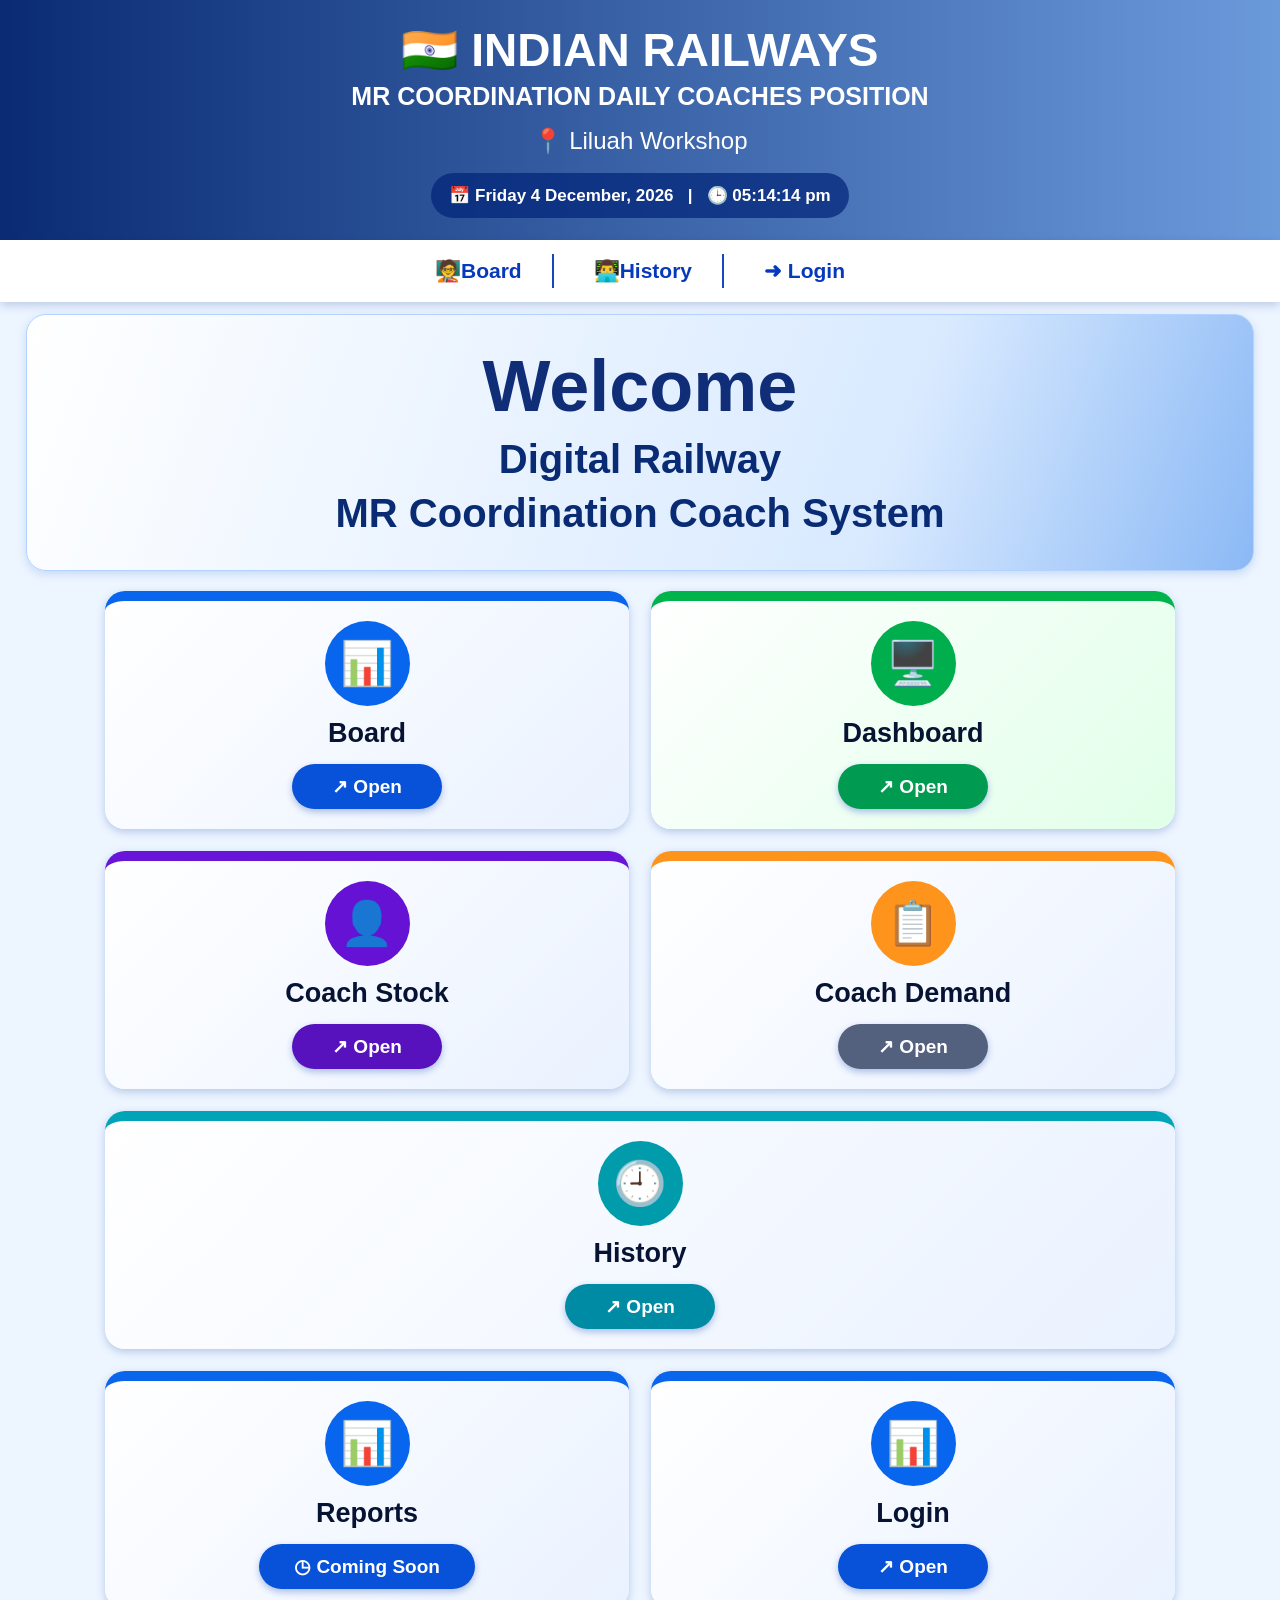
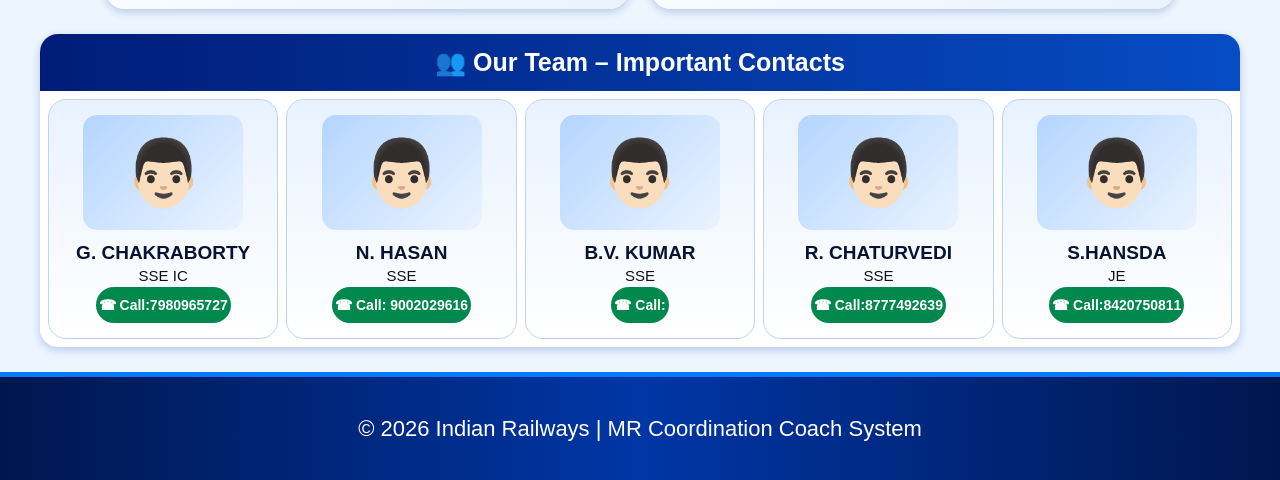
<file: index.html>
<!DOCTYPE html>

<html lang="en">

<head>

<meta charset="UTF-8">

<meta name="viewport" content="width=device-width, initial-scale=1.0">

<title>MR COORDINATION DAILY COACHES POSITION</title>

<style>

* {

    margin: 0;

    padding: 0;

    box-sizing: border-box;

}

body {

    font-family: Arial, sans-serif;

    background: #edf5ff;

    color: #071b55;

}

/* HEADER */

.header {

    min-height: 240px;

    padding: 20px 4%;

    color: white;

    background:

    linear-gradient(90deg, rgba(0,35,110,.96),

    rgba(0,80,190,.55)),

    url("https://images.unsplash.com/photo-1474487548417-781cb71495f3")

    center/cover;

    position: relative;

}

.header h1 {

    font-size: clamp(25px, 4vw, 46px);

    font-weight: 900;

}

.header h2 {

    font-size: clamp(16px, 2.5vw, 25px);

    margin-top: 5px;

}

.header p {

    font-size: 24px;

    margin-top: 16px;

}

#dateTime {

    display: inline-block;

    margin-top: 18px;

    padding: 12px 18px;

    background: rgba(0,35,120,.7);

    border-radius: 30px;

    font-size: 17px;

    font-weight: bold;

}

/* NAVIGATION */

nav {

    display: flex;

    justify-content: center;

    align-items: center;

    flex-wrap: wrap;

    background: #fff;

    padding: 14px 5px;

    box-shadow: 0 3px 10px #b7c9e8;

    gap: 0;

}

nav a {

    text-decoration: none;

    color: #0739bd;

    font-size: 21px;

    font-weight: bold;

    padding: 5px 30px;

    border-right: 2px solid #1747bd;

}

nav a:last-child {

    border-right: none;

}

nav a:hover {

    color: #009b54;

}

/* WELCOME */

.welcome {

    margin: 12px 2%;

    min-height: 210px;

    padding: 25px 35px;

    border: 1px solid #b3d2ff;

    border-radius: 20px;

    background:

    linear-gradient(110deg, #ffffff,

    #d9eaff 70%, #8bb9f5);

    box-shadow: 0 3px 10px #c5d9f5;

}

.welcome h2 {

    font-size: clamp(40px, 7vw, 72px);

    color: #102d78;

    font-weight: 900;

}

.welcome p {

    font-size: clamp(23px, 4vw, 40px);

    font-weight: bold;

    margin-top: 5px;

    color: #092b73;

}

/* MENU */

.menu {

    display: grid;

    grid-template-columns: repeat(2, 1fr);

    gap: 22px;

    margin: 15px 3%;

}

.card {

    min-height: 165px;

    border-radius: 20px;

    padding: 20px;

    background: linear-gradient(135deg,#fff,#eaf2ff);

    box-shadow: 0 3px 8px #b6c9e8;

    border-top: 10px solid #0965ec;

    position: relative;

    overflow: hidden;

}

.card:nth-child(2) {

    border-top-color: #00b44b;

    background: linear-gradient(135deg,#fff,#e1ffe9);

}

.card:nth-child(3) {

    border-top-color: #6815d9;

}

.card:nth-child(4) {

    border-top-color: #ff941d;

}

.card:nth-child(5) {

    border-top-color: #00a4b6;

    grid-column: 1 / -1;

}

.card h3 {

    font-size: 27px;

    color: #071332;

    margin-left: 25%;

}

.card p {

    font-size: 19px;

    color: #101b39;

    margin-left: 25%;

    margin-top: 4px;

}

.card button {

    display: block;

    margin: 12px auto 0;

    padding: 11px 35px;

    border: none;

    border-radius: 30px;

    background: #0752d8;

    color: white;

    font-size: 19px;

    font-weight: bold;

    cursor: pointer;

    box-shadow: 0 3px 7px #a8bde5;

}

.card:nth-child(2) button {

    background: #009b50;

}

.card:nth-child(3) button {

    background: #5812bd;

}

.card:nth-child(4) button {

    background: #53617e;

}

.card:nth-child(5) button {

    background: #008ba4;

}

.card button:hover {

    transform: scale(1.04);

}

.card a {

    text-decoration: none;

}

/* CARD ICON */

.card::before {

    content: "📊";

    position: absolute;

    left: 8%;

    top: 25px;

    width: 85px;

    height: 85px;

    border-radius: 50%;

    background: #0865ed;

    display: flex;

    align-items: center;

    justify-content: center;

    font-size: 43px;

    text-align: center;

    line-height: 85px;

}

.card:nth-child(2)::before {

    content: "🖥️";

    background: #00ae4d;

}

.card:nth-child(3)::before {

    content: "👤";

    background: #6512d4;

}

.card:nth-child(4)::before {

    content: "📋";

    background: #ff941d;

}

.card:nth-child(5)::before {

    content: "🕘";

    background: #009cac;

}

/* TEAM */

.team {

    margin: 20px 1.5%;

    background: white;

    border-radius: 18px;

    overflow: hidden;

    box-shadow: 0 3px 9px #b5c9e8;

}

.team-title {

    background: linear-gradient(90deg,#001c78,#064cc4);

    color: white;

    padding: 14px 22px;

    font-size: 25px;

    font-weight: bold;

}

.team-list {

    display: grid;

    grid-template-columns: repeat(5,1fr);

    gap: 8px;

    padding: 8px;

}

.person {

    text-align: center;

    padding: 12px 7px;

    border: 1px solid #bdd4f5;

    border-radius: 18px;

    background: linear-gradient(#e8f2ff,#fff);

}

.person-photo {

    height: 115px;

    border-radius: 14px;

    background: linear-gradient(135deg,#b4d5ff,#eaf3ff);

    display: flex;

    align-items: center;

    justify-content: center;

    font-size: 65px;

    margin-bottom: 8px;

}

.person h3 {

    font-size: 19px;

    color: #071332;

}

.person p {

    font-size: 15px;

    margin: 3px 0;

    color: #111;

}

.person button {

    width: 100%;

    padding: 10px 3px;

    margin-top: 8px;

    background: #00884d;

    color: white;

    border: none;

    border-radius: 20px;

    font-weight: bold;

    font-size: 14px;

    cursor: pointer;

}

/* FOOTER */

footer {

    margin-top: 25px;

    padding: 35px 10px;

    text-align: center;

    color: white;

    font-size: 22px;

    background: linear-gradient(90deg,#00164e,#0036a6,#00164e);

    border-top: 5px solid #0878ff;

}

/* MOBILE */

@media(max-width:700px) {

    .header {

        min-height: 190px;

        padding: 18px;

    }

    .header p {

        font-size: 19px;

    }

    #dateTime {

        font-size: 13px;

        padding: 10px;

    }

    nav a {

        font-size: 14px;

        padding: 8px 10px;

    }

    .welcome {

        min-height: 150px;

        padding: 20px;

    }

    .menu {

        grid-template-columns: 1fr;

        gap: 14px;

    }

    .card {

        min-height: 145px;

    }

    .card:nth-child(5) {

        grid-column: auto;

    }

    .card h3 {

        font-size: 22px;

    }

    .card p {

        font-size: 16px;

    }

    .card::before {

        width: 65px;

        height: 65px;

        font-size: 32px;

        line-height: 65px;

    }

    .team-list {

        grid-template-columns: repeat(2,1fr);

    }

    .person-photo {

        height: 100px;

    }

    .team-title {

        font-size: 18px;

    }

    footer {

        font-size: 15px;

    }

}

/* =====================================
   PREMIUM CENTER DESIGN
   MR COORDINATION HOMEPAGE
===================================== */

/* HEADER CENTER */

.header {
    text-align: center;
    display: flex;
    flex-direction: column;
    align-items: center;
    justify-content: center;
}

.header h1,
.header h2,
.header p {
    text-align: center;
}

/* NAVIGATION CENTER */

nav {
    justify-content: center;
    align-items: center;
    text-align: center;
    gap: 10px;
}

nav a {
    text-align: center;
}

/* WELCOME CENTER */

.welcome {
    display: flex;
    flex-direction: column;
    justify-content: center;
    align-items: center;
    text-align: center;
    padding: 30px 15px;
}

.welcome h2 {
    text-align: center;
}

.welcome p {
    text-align: center;
    line-height: 1.35;
}

/* MENU CARDS CENTER */

.menu {
    max-width: 1100px;
    margin: 20px auto;
    padding: 0 15px;
    justify-content: center;
}

.card {
    display: flex;
    flex-direction: column;
    justify-content: center;
    align-items: center;
    text-align: center;
    min-height: 220px;
    padding: 20px;
    transition: 0.3s ease;
}

.card:hover {
    transform: translateY(-5px);
    box-shadow: 0 8px 20px #a9c4ec;
}

.card::before {
    position: static;
    display: block;
    flex-shrink: 0;
    margin: 0 auto 12px;
}

.card h3,
.card p {
    margin: 0;
    text-align: center;
}

.card p {
    margin-top: 5px;
}

.card button {
    margin: 15px auto 0;
    min-width: 150px;
}

/* HISTORY CARD CENTER */

.card:nth-child(5) {
    grid-column: 1 / -1;
}

/* TEAM SECTION CENTER */

.team {
    max-width: 1200px;
    margin: 25px auto;
}

.team-title {
    text-align: center;
}

.team-list {
    justify-content: center;
    align-items: stretch;
}

.person {
    display: flex;
    flex-direction: column;
    justify-content: center;
    align-items: center;
    text-align: center;
    padding: 15px 8px;
}

.person-photo {
    width: 100%;
    max-width: 160px;
    margin: 0 auto 12px;
}

.person h3,
.person p {
    text-align: center;
}

.person button {
    margin-top: auto;
}

/* FOOTER CENTER */

footer {
    display: flex;
    justify-content: center;
    align-items: center;
    text-align: center;
    line-height: 1.5;
}

/* MOBILE CENTER */

@media(max-width:700px) {

    .header {
        text-align: center;
    }

    nav {
        gap: 5px;
    }

    nav a {
        padding: 8px;
        border: none;
        font-size: 14px;
    }

    .menu {
        grid-template-columns: 1fr;
        padding: 0 12px;
    }

    .card {
        min-height: 190px;
    }

    .card:nth-child(5) {
        grid-column: auto;
    }

    .team-list {
        grid-template-columns: repeat(2,1fr);
    }

    .person {
        min-width: 0;
    }

    .person button {
        font-size: 12px;
    }
}


</style>

</head>

<body>

<!-- HEADER -->

<header class="header">

    <h1>🇮🇳 INDIAN RAILWAYS</h1>

    <h2>MR COORDINATION DAILY COACHES POSITION</h2>

    <p>📍 Liluah Workshop</p>

    <div id="dateTime"></div>

</header>

<!-- NAVIGATION -->

<nav>

    <a href="board.html">🧑‍🏫Board</a>
<a href="history.html">👨‍💻History</a>
    <a href="admin.html">➜ Login</a>
     

</nav>

<!-- WELCOME -->

<section class="welcome">

    <h2>Welcome</h2>

    <p>

        Digital Railway <br>

        MR Coordination Coach System

    </p>

</section>

<!-- MENU -->

<section class="menu">
 <div class="card">

        <h3>Board</h3>


        <a href="board.html">

            <button>↗ Open</button>

        </a>

    </div>
    <div class="card">

        <h3>Dashboard</h3>

        <a href="dashboard.html">

            <button>↗ Open</button>

        </a>

    </div>
<div class="card">

    <h3>Coach Stock</h3>

    

    <a href="coach-stock.html">
        <button>↗ Open</button>
    </a>

</div>
<div class="card">

        <h3>Coach Demand</h3>

       

        <a href="coach-demand.html">

            <button>↗ Open</button>

        </a>

    </div>
<div class="card">

        <h3>History</h3>

       

        <a href="history.html">

            <button>↗ Open</button>

        </a>

    </div>
    
    <div class="card">

        <h3>Reports</h3>

       

        <button disabled>◷ Coming Soon</button>

    </div>
   

    <div class="card">

        <h3>Login</h3>

       

        <a href="admin.html">

            <button>↗ Open</button>

        </a>

    </div>


    

</section>

<!-- TEAM -->

<section class="team">

    <div class="team-title">

        👥 Our Team – Important Contacts

    </div>

    <div class="team-list">

        <div class="person">

            <div class="person-photo">👨🏻</div>

            <h3>G. CHAKRABORTY</h3>

            <p>SSE IC</p>

            <a href="tel:7980965727">

                <button>☎ Call:7980965727 </button>

            </a>

        </div>

        <div class="person">

            <div class="person-photo">👨🏻</div>

            <h3>N. HASAN</h3>

            <p>SSE</p>

            <a href="tel:9002029616">

                <button>☎ Call: 9002029616 </button>

            </a>

        </div>

        <div class="person">

            <div class="person-photo">👨🏻</div>

            <h3>B.V. KUMAR</h3>

            <p>SSE</p>

            <a href="tel:">

                <button>☎ Call: </button>

            </a>

        </div>

        <div class="person">

            <div class="person-photo">👨🏻</div>

            <h3>R. CHATURVEDI</h3>

            <p>SSE</p>

            <a href="tel:8777492639">

                <button>☎ Call:8777492639</button>

            </a>

        </div>

        <div class="person">

            <div class="person-photo">👨🏻</div>

            <h3>S.HANSDA</h3>

            <p>JE</p>

            <a href="tel:8420750811">

                <button>☎ Call:8420750811</button>

            </a>

        </div>

    </div>

</section>

<!-- FOOTER -->

<footer>

    © 2026 Indian Railways |

    MR Coordination Coach System

</footer>

<!-- DATE TIME -->

<script>

function updateDateTime() {

    const now = new Date();

    const date = now.toLocaleDateString(

        'en-IN',

        {

            weekday: 'long',

            day: 'numeric',

            month: 'long',

            year: 'numeric'

        }

    );

    const time = now.toLocaleTimeString(

        'en-IN',

        {

            hour: '2-digit',

            minute: '2-digit',

            second: '2-digit',

            hour12: true

        }

    );

    document.getElementById("dateTime").innerHTML =

        "📅 " + date + " &nbsp; | &nbsp; 🕒 " + time;

}

updateDateTime();

setInterval(updateDateTime, 1000);

</script>

</body>

</html>
</file>
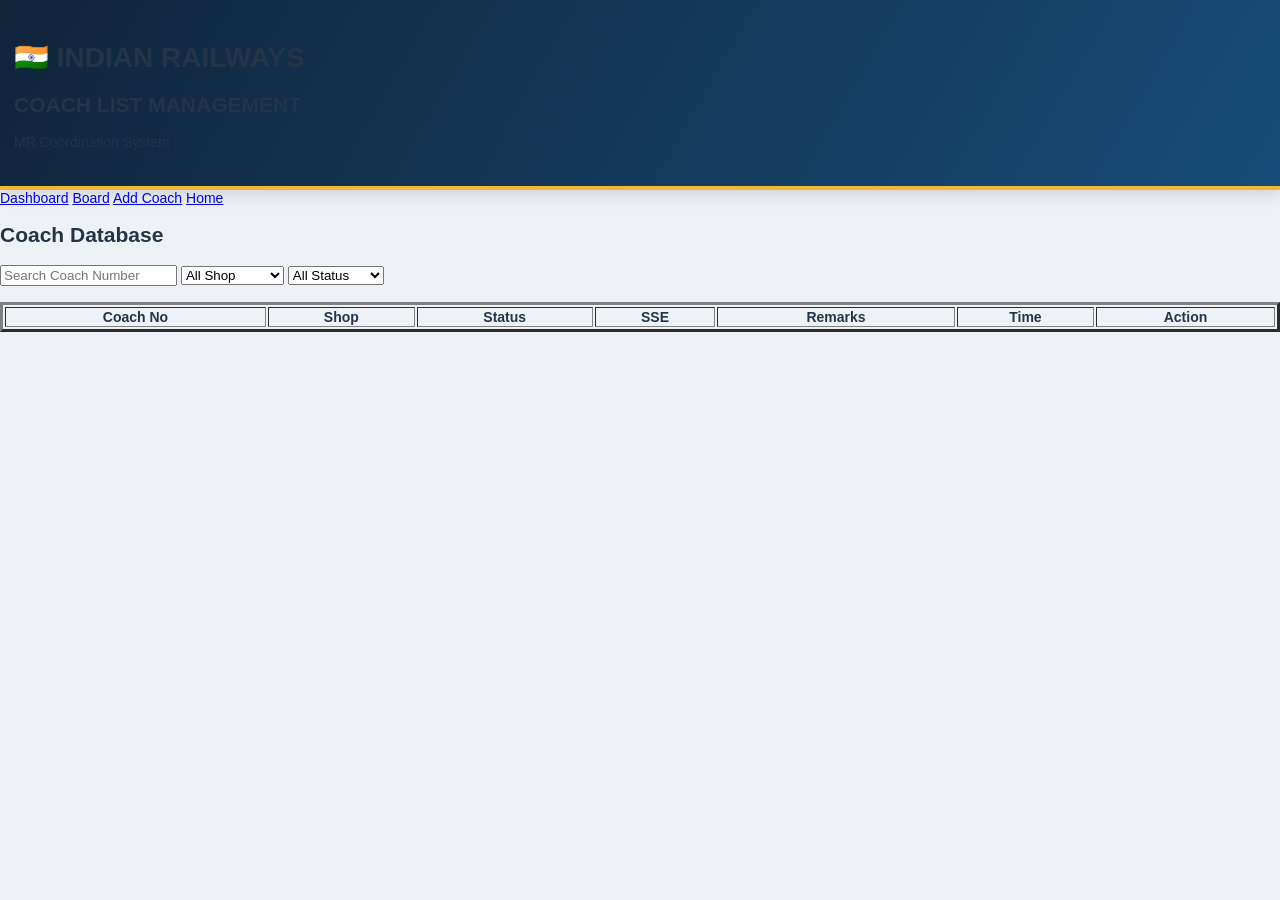
<file: coach-list.html>
<!DOCTYPE html>
<html lang="en">

<head>

<meta charset="UTF-8">
<meta name="viewport" content="width=device-width, initial-scale=1.0">

<title>
Coach List Management
</title>

<link rel="stylesheet" href="css/style.css">

</head>


<body>


<header class="header">

<h1>🇮🇳 INDIAN RAILWAYS</h1>

<h2>COACH LIST MANAGEMENT</h2>

<p>MR Coordination System</p>

</header>



<nav>

<a href="dashboard.html">Dashboard</a>

<a href="board.html">Board</a>

<a href="admin.html">Add Coach</a>

<a href="index.html">Home</a>

</nav>



<div class="admin-box">


<h2>Coach Database</h2>


<input 
type="text"
id="search"
placeholder="Search Coach Number"
onkeyup="loadCoachList()"
>



<select id="shopFilter" onchange="loadCoachList()">

<option value="">All Shop</option>

<option>N SHOP</option>
<option>M SHOP</option>
<option>SCR SHOP</option>
<option>CR SHOP</option>
<option>LIFTING BAY</option>
<option>J SHOP</option>

</select>



<select id="statusFilter" onchange="loadCoachList()">

<option value="">All Status</option>

<option>READY</option>
<option>WORKING</option>
<option>HOLD</option>
<option>COMPLETE</option>

</select>



<br><br>



<table border="3" width="100%">


<thead>

<tr>

<th>Coach No</th>
<th>Shop</th>
<th>Status</th>
<th>SSE</th>
<th>Remarks</th>
<th>Time</th>
<th>Action</th>


</tr>


</thead>



<tbody id="coachTable">


</tbody>



</table>



</div>



<script src="js/coach-list.js"></script>


</body>

</html>
</file>
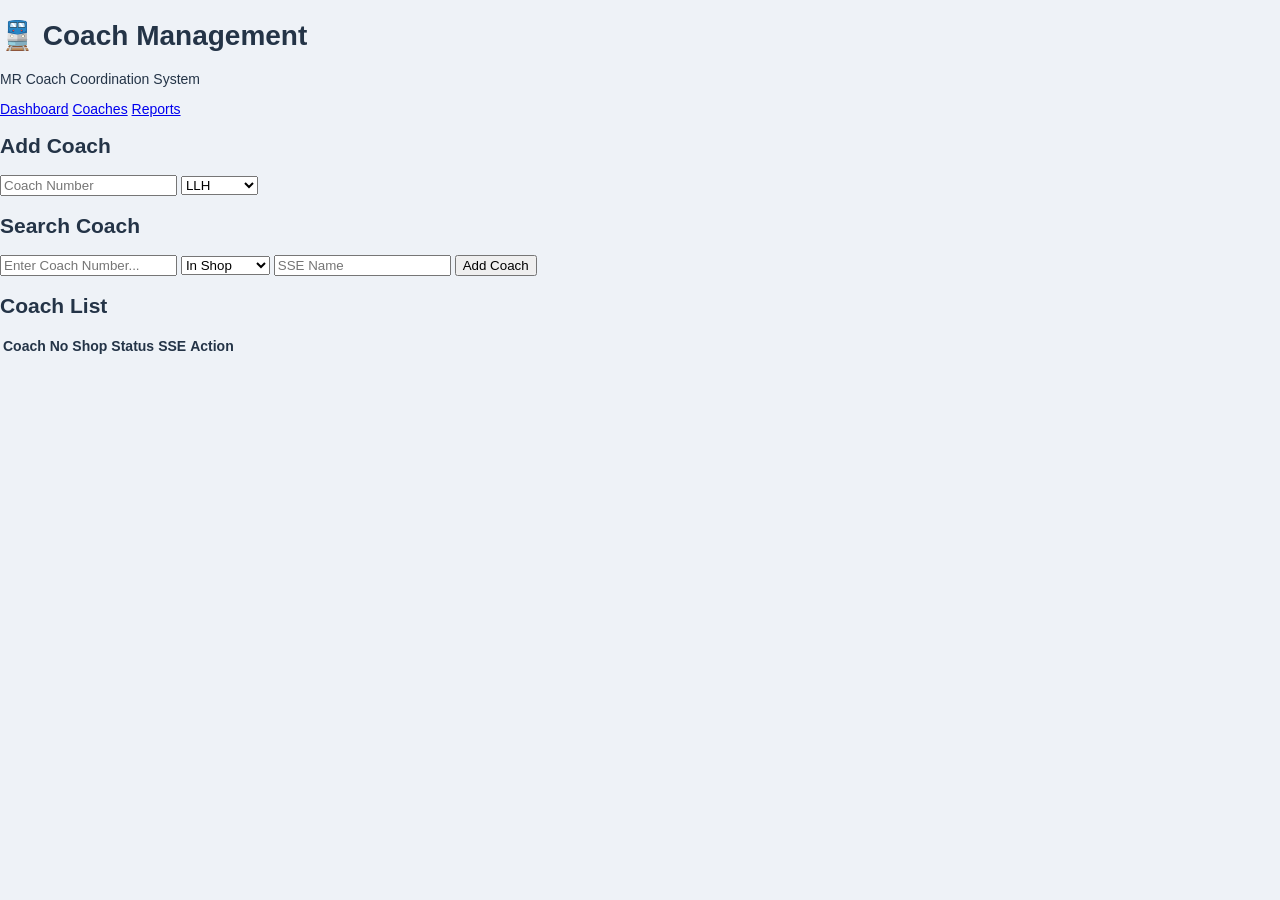
<file: coaches.html>
<!DOCTYPE html>
<html lang="en">

<head>

<meta charset="UTF-8">
<meta name="viewport" content="width=device-width, initial-scale=1.0">

<title>Coach Management</title>

<link rel="stylesheet" href="css/style.css">

</head>


<body>


<header>

<h1>🚆 Coach Management</h1>

<p>MR Coach Coordination System</p>

</header>



<nav>

<a href="index.html">Dashboard</a>
<a href="coaches.html">Coaches</a>
<a href="reports.html">Reports</a>

</nav>



<section class="login-box">


<h2>Add Coach</h2>


<input 
id="coachNo"
placeholder="Coach Number">



<select id="shop">

<option>LLH</option>
<option>POH</option>
<option>Bogie</option>
<option>Air Brake</option>
<option>Paint</option>

</select>
<h2>Search Coach</h2>

<input
type="text"
id="searchCoach"
placeholder="Enter Coach Number..."
onkeyup="searchCoach()">



<select id="status">

<option>In Shop</option>
<option>Repair</option>
<option>Ready</option>
<option>Dispatched</option>

</select>



<input 
id="sse"
placeholder="SSE Name">



<button onclick="addCoach()">
Add Coach
</button>


</section>




<section>

<h2>Coach List</h2>


<table>


<thead>

<tr>

<th>Coach No</th>
<th>Shop</th>
<th>Status</th>
<th>SSE</th>
<th>Action</th>

</tr>

</thead>


<tbody id="coachList">


</tbody>


</table>


</section>



<script src="js/coach.js"></script>


</body>

</html>
</file>
<file: css/style.css>
/* =====================================================
   MR CO-ORDINATION - PROFESSIONAL CONTROL ROOM THEME
===================================================== */

:root {
    --navy: #10243a;
    --navy-light: #183a5b;
    --blue: #1769aa;
    --gold: #f2b632;
    --page: #eef2f7;
    --surface: #ffffff;
    --border: #d8e0e9;
    --text: #243447;
    --muted: #718096;
    --shadow: 0 5px 18px rgba(16, 36, 58, .08);
}

* {
    box-sizing: border-box;
}

body {
    margin: 0;
    background: var(--page);
    color: var(--text);
    font-family: "Segoe UI", Arial, sans-serif;
    font-size: 14px;
}

/* HEADER */

.header {
    background: linear-gradient(120deg, #10243a, #174c78) !important;
    padding: 22px 14px !important;
    border-bottom: 4px solid var(--gold);
    box-shadow: 0 4px 15px rgba(0,0,0,.15);
}

.header h3 {
    margin: 0;
    font-size: clamp(17px, 2.2vw, 25px);
    font-weight: 800;
    letter-spacing: .7px;
}

.header h5 {
    margin: 7px 0 0;
    color: #f6c85f;
    font-size: 15px;
    font-weight: 700;
    letter-spacing: 2px;
}

.header .d-flex {
    flex-wrap: wrap;
    gap: 8px 22px !important;
    font-size: 12px;
    color: #e5edf5;
}

/* NAVIGATION */

.navbar {
    background: #0b1928 !important;
    box-shadow: 0 3px 10px rgba(0,0,0,.12);
}

.navbar-brand {
    font-weight: 800;
    letter-spacing: 1px;
    color: var(--gold) !important;
}

.navbar .nav-link {
    color: #e5edf5 !important;
    padding: 10px 16px !important;
    margin: 2px 3px;
    border-radius: 7px;
    font-weight: 600;
    transition: .2s ease;
}

.navbar .nav-link:hover,
.navbar .nav-link:focus {
    color: #fff !important;
    background: #244b70;
}

/* TOP CONTROL AREA */

.container-fluid.mt-3 {
    padding-left: 18px;
    padding-right: 18px;
}

#searchBox,
#pulledOutSearchBox {
    min-height: 43px;
    border: 1px solid #cbd5e1;
    border-radius: 9px;
    box-shadow: none;
}

#searchBox:focus,
#pulledOutSearchBox:focus {
    border-color: var(--blue);
    box-shadow: 0 0 0 3px rgba(23,105,170,.12);
}

.btn {
    border-radius: 8px;
    font-weight: 650;
    padding: 8px 15px;
    transition: .2s ease;
}

.btn:hover {
    transform: translateY(-1px);
    box-shadow: 0 3px 8px rgba(0,0,0,.12);
}

#databaseStatus,
#footerDatabase {
    font-weight: 700;
}

#totalCoach,
#occupiedCoach,
#freeCoach {
    display: inline-block;
    min-width: 25px;
    padding: 3px 7px;
    border-radius: 6px;
    background: #dce8f4;
    color: #123b61;
}

/* SHOP CARDS */

.shop-card {
    margin: 18px;
    padding: 0 12px 12px;
    background: var(--surface);
    border: 1px solid var(--border);
    border-radius: 13px;
    box-shadow: var(--shadow);
    overflow: hidden;
}

.shop-title {
    margin: 0 -12px 12px;
    padding: 13px !important;
    color: #fff !important;
    background: linear-gradient(100deg, #183a5b, #24618d) !important;
    border-bottom: 3px solid var(--gold);
    font-size: 17px;
    font-weight: 800;
    letter-spacing: 1px;
}

/* Retain special shop identity without harsh colours */
.shop-card:nth-of-type(2) .shop-title {
    background: linear-gradient(100deg, #183a5b, #24618d) !important;
}

.shop-card .table-responsive {
    border-radius: 8px;
    scrollbar-width: thin;
    scrollbar-color: #9aabba #edf1f5;
}

/* COACH TABLES */

.coach-table {
    min-width: 650px;
    margin-bottom: 0;
    border-color: #d5dee8;
    vertical-align: middle;
}

.coach-table thead th {
    position: sticky;
    top: 0;
    z-index: 2;
    padding: 11px 8px;
    background: #263c52 !important;
    color: #fff !important;
    border-color: #50657a;
    font-size: 12px;
    font-weight: 750;
    white-space: nowrap;
}

.coach-table tbody th {
    min-width: 65px;
    padding: 10px 8px;
    background: #e7edf4;
    color: #183a5b;
    font-weight: 800;
    white-space: nowrap;
}

.coach-table td {
    min-width: 105px;
    height: 76px;
    padding: 5px;
    background: #fff;
    border-color: #d5dee8;
    vertical-align: middle;
    transition: background .15s ease;
}

.coach-table td:hover {
    background: #f0f7ff;
}

/* COACH CARD */

.coach-card {
    min-height: 56px;
    width: 100%;
    display: flex;
    flex-direction: column;
    justify-content: center;
    align-items: center;
    gap: 3px;
    padding: 6px 4px;
    border: 1px dashed #c5d0dc;
    border-radius: 7px;
    background: #f8fafc;
    color: #26384a;
    font-size: 12px;
    font-weight: 700;
    line-height: 1.35;
    overflow-wrap: anywhere;
    transition: .15s ease;
}

.coach-table td:hover .coach-card {
    border-color: #7da9d2;
    background: #edf6ff;
}

/* STATUS COLOURS
   These selectors support common status class naming.
*/

.coach-card.status-1,
.coach-card.status-PO,
.coach-card.status-S {
    background: #e2f5e9;
    border: 1px solid #8ccba2;
    color: #176536;
}

.coach-card.status-LM {
    background: #fff4d7;
    border: 1px solid #e8c66b;
    color: #805900;
}

.coach-card.status-MED {
    background: #fde5e5;
    border: 1px solid #e8a0a0;
    color: #a32323;
}

.coach-card.status-RL {
    background: #e2edff;
    border: 1px solid #9bb9ed;
    color: #174b9a;
}

.coach-card.status-R1 {
    background: #dff6fa;
    border: 1px solid #8bd2df;
    color: #126171;
}

.coach-card.status-L,
.coach-card.status-RS {
    background: #edf0f3;
    border: 1px solid #c2cbd4;
    color: #4d5965;
}

.coach-card.status-HVY {
    background: #e5e7eb;
    border: 1px solid #9ca3af;
    color: #252a31;
}

/* PULLED OUT SECTION */

.card {
    margin-left: 18px;
    margin-right: 18px;
    border: 1px solid var(--border);
    border-radius: 12px;
    box-shadow: var(--shadow);
    overflow: hidden;
}

.card-header {
    padding: 13px 16px;
    font-weight: 750;
}

.card-body {
    background: #fff;
}

.pulled-out-search-count {
    color: var(--muted);
    font-size: 12px;
    font-weight: 700;
}

#pulledOutList td,
#pulledOutList th {
    padding: 10px 9px;
    vertical-align: middle;
    white-space: nowrap;
}

#pulledOutList tr:hover {
    background: #f2f7fc;
}

/* SEARCH RESULTS */

#searchResult {
    position: relative;
    z-index: 5;
}

#searchResult > * {
    margin-bottom: 7px;
}

#searchResult .card,
#searchResult .search-result,
#searchResult .coach-result {
    margin: 0 0 7px;
    border-radius: 9px;
    box-shadow: 0 3px 10px rgba(0,0,0,.07);
}

/* STATUS LEGEND */

.card .badge {
    margin: 3px 4px 3px 0;
    min-width: 34px;
    padding: 7px 10px;
    font-size: 11px;
    border-radius: 6px;
}

/* MODAL */

.modal-content {
    border: 0;
    border-radius: 14px;
    overflow: hidden;
    box-shadow: 0 15px 45px rgba(0,0,0,.22);
}

.modal-header {
    background: linear-gradient(110deg, #10243a, #1769aa) !important;
    border-bottom: 3px solid var(--gold);
}

.modal-title {
    font-weight: 800;
}

.modal-body {
    padding: 20px;
}

.modal-body .form-label {
    margin-bottom: 5px;
    color: #34495e;
    font-size: 13px;
    font-weight: 700;
}

.modal-body .form-control,
.modal-body .form-select {
    min-height: 40px;
    border-radius: 8px;
}

.modal-footer {
    gap: 5px;
    background: #f5f7fa;
}

/* FOOTER */

footer {
    padding: 18px !important;
    background: #0b1928 !important;
    border-top: 3px solid var(--gold);
    font-size: 13px;
    line-height: 1.8;
}

/* SCROLLBAR */

.table-responsive::-webkit-scrollbar {
    height: 8px;
}

.table-responsive::-webkit-scrollbar-track {
    background: #edf1f5;
    border-radius: 10px;
}

.table-responsive::-webkit-scrollbar-thumb {
    background: #aab8c7;
    border-radius: 10px;
}

/* PRINT */

@media print {
    body {
        background: #fff !important;
    }

    .navbar,
    #searchBox,
    #searchResult,
    #excelBtn,
    #printBtn,
    #refreshBtn,
    #fullscreenBtn,
    .modal,
    footer {
        display: none !important;
    }

    .shop-card,
    .card {
        box-shadow: none !important;
        break-inside: avoid;
    }

    .coach-table {
        min-width: 0;
        font-size: 9px;
    }

    .coach-table td {
        height: 48px;
    }
}
</file>
